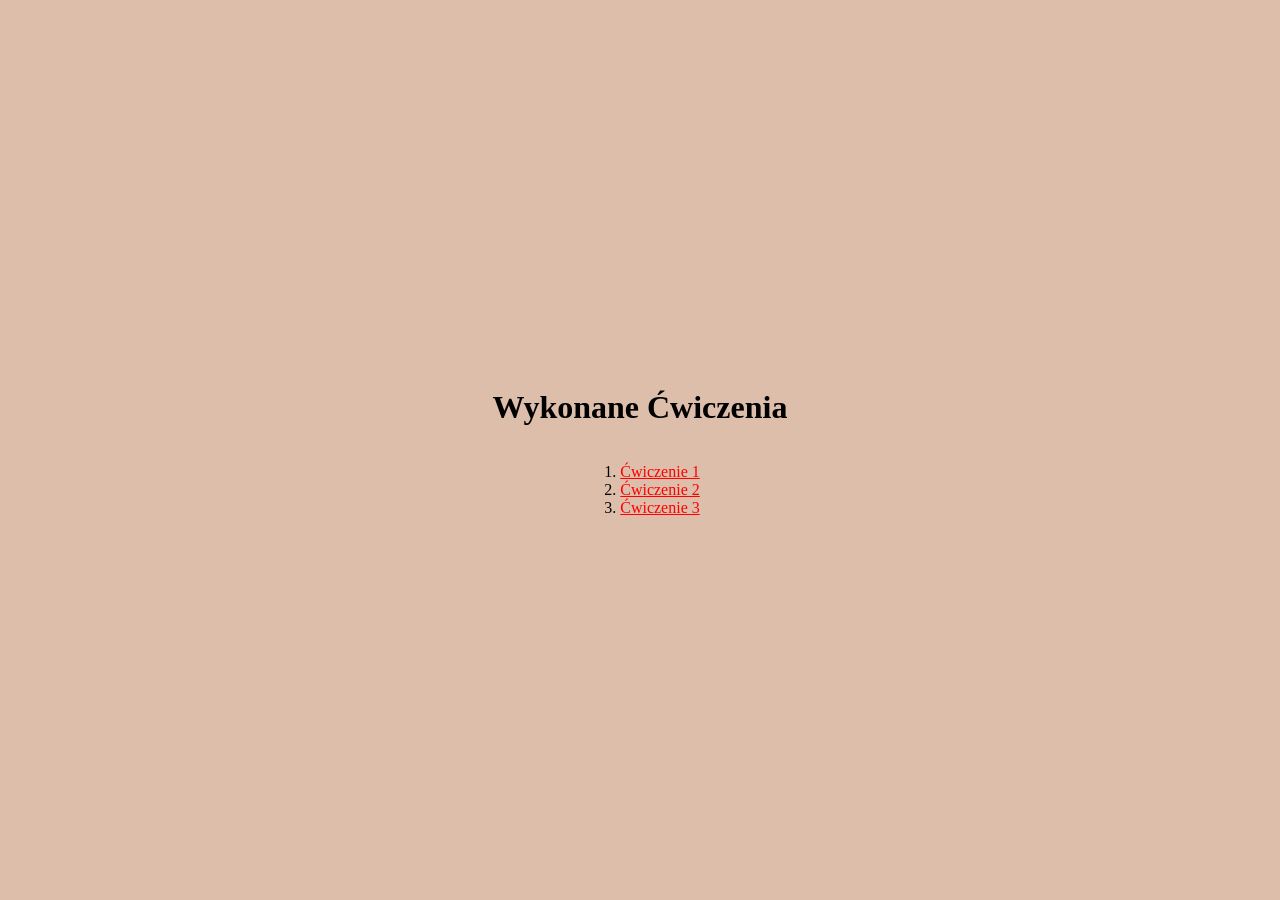
<file: Lab01-cw/index.html>
<!doctype html>
<html lang="pl">
  <head>
    <meta charset="UTF-8" />
    <meta name="viewport" content="width=device-width, initial-scale=1.0" />
    <title>Wykonane Ćwiczenia</title>
    <link rel="stylesheet" href="./style.css" />
  </head>
  <body>
    <main class="main-container">
      <h1>Wykonane Ćwiczenia</h1>

      <ol>
        <li><a class="link1" href="cwiczenie1.html"> Ćwiczenie 1</a></li>
        <li><a class="link1" href="cwiczenie2.html"> Ćwiczenie 2</a></li>
        <li><a class="link1" href="cwiczenie3.html"> Ćwiczenie 3</a></li>
      </ol>
    </main>
    <script src="index.js"></script>
  </body>
</html>
</file>
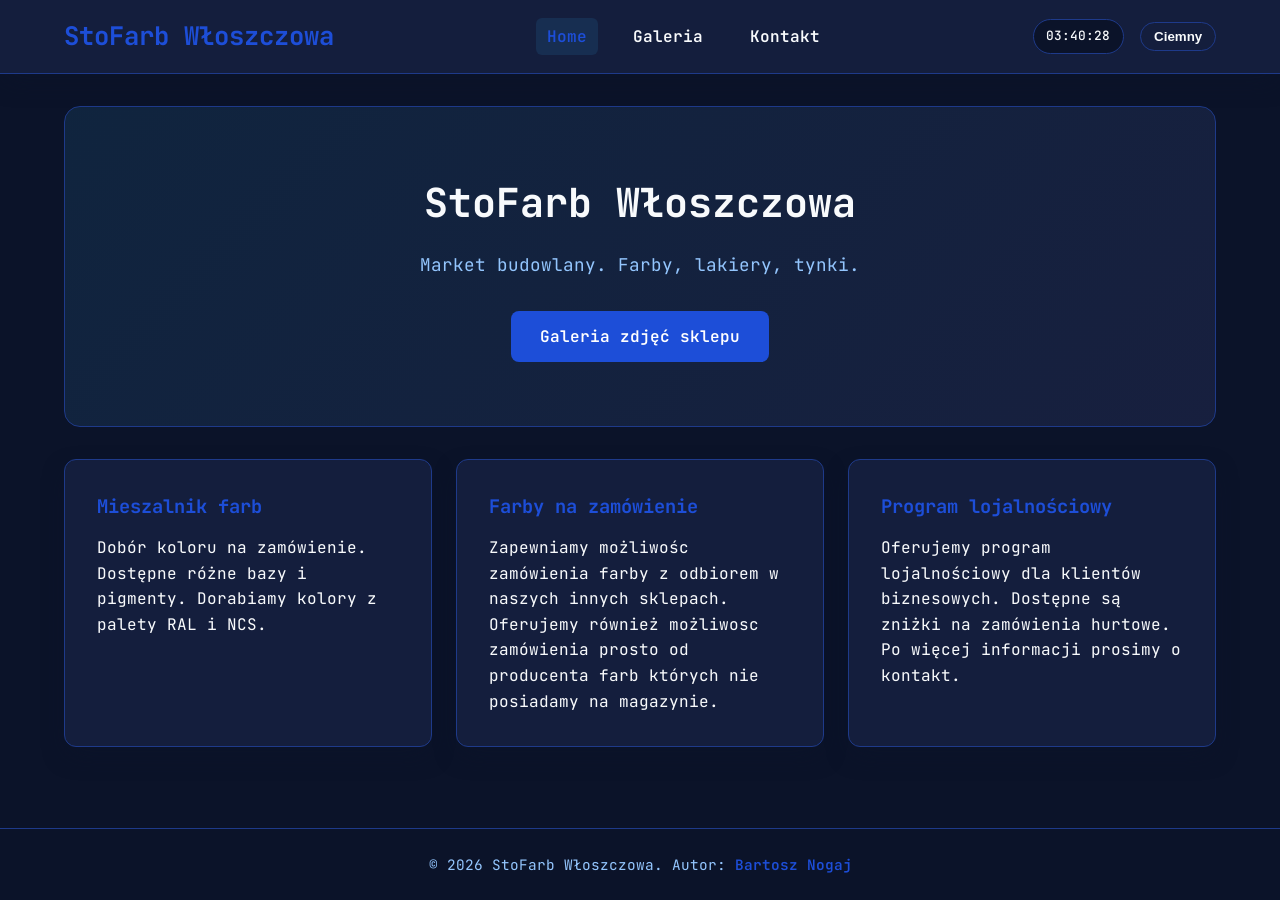
<file: PierwszyProjekt/index.html>
<!doctype html>
<html lang="pl">
  <head>
    <link rel="preconnect" href="https://fonts.googleapis.com" />
    <link rel="preconnect" href="https://fonts.gstatic.com" crossorigin />
    <link
      href="https://fonts.googleapis.com/css2?family=JetBrains+Mono:ital,wght@0,100..800;1,100..800&display=swap"
      rel="stylesheet"
    />
    <meta charset="UTF-8" />
    <meta name="viewport" content="width=device-width, initial-scale=1.0" />
    <title>StoFarb Włoszczowa - Strona Główna</title>
    <link rel="stylesheet" href="style2.css" />
  </head>
  <body>
    <header>
      <div class="header-container">
        <a href="#home" id="nav-logo" class="logo nav-link" data-target="home"
          >StoFarb Włoszczowa</a
        >
        <nav>
          <ul>
            <li>
              <a
                href="#home"
                id="nav-home"
                class="nav-link active"
                data-target="home"
                >Home</a
              >
            </li>
            <li>
              <a
                href="#gallery"
                id="nav-gallery"
                class="nav-link"
                data-target="gallery"
                >Galeria</a
              >
            </li>
            <li>
              <a
                href="#contact"
                id="nav-contact"
                class="nav-link"
                data-target="contact"
                >Kontakt</a
              >
            </li>
          </ul>
        </nav>
        <div class="header-right">
          <div id="live-clock">00:00:00</div>
          <button class="theme-toggle" id="themeBtn">Ciemny</button>
        </div>
      </div>
    </header>
    <main>
      <section id="page-home" class="page-content">
        <div class="hero">
          <h1>StoFarb Włoszczowa</h1>
          <p>Market budowlany. Farby, lakiery, tynki.</p>
          <a href="#gallery" class="btn nav-link" data-target="gallery"
            >Galeria zdjęć sklepu</a
          >
        </div>
        <div class="features-grid">
          <article class="card">
            <h3>Mieszalnik farb</h3>
            <p>
              Dobór koloru na zamówienie. Dostępne różne bazy i pigmenty.
              Dorabiamy kolory z palety RAL i NCS.
            </p>
          </article>
          <article class="card">
            <h3>Farby na zamówienie</h3>
            <p>
              Zapewniamy możliwośc zamówienia farby z odbiorem w naszych innych
              sklepach. Oferujemy również możliwosc zamówienia prosto od
              producenta farb których nie posiadamy na magazynie.
            </p>
          </article>
          <article class="card">
            <h3>Program lojalnościowy</h3>
            <p>
              Oferujemy program lojalnościowy dla klientów biznesowych. Dostępne
              są zniżki na zamówienia hurtowe. Po więcej informacji prosimy o
              kontakt.
            </p>
          </article>
        </div>
      </section>

      <!--strona ze zdjeciami-->
      <section id="page-gallery" class="page-content hidden">
        <div class="gallery-header-box">
          <h2>Galeria</h2>
          <p class="subtitle-text">Zdjecia sklepu</p>
        </div>
        <div class="gallery-grid">
          <div class="gallery-item">
            <img src="obrazy/zdjecie1.jpg" alt="zdjecie1" />
          </div>
          <div class="gallery-item">
            <img src="obrazy/zdjecie2.jpg" alt="zdjecie2" />
          </div>
          <div class="gallery-item">
            <img src="obrazy/zdjecie3.jpg" alt="zdjecie3" />
          </div>
          <div class="gallery-item">
            <img src="obrazy/zdjecie4.jpg" alt="zdjecie4" />
          </div>
          <div class="gallery-item">
            <img src="obrazy/zdjecie5.jpg" alt="zdjecie5" />
          </div>
        </div>

        <section class="video-section">
          <h3>Materiał wideo</h3>
          <p class="subtitle-text">Nagranie przedstawiające nasz sklep</p>
          <div class="video-container">
            <video controls poster="wideo/okladka.jpg">
              <source src="wideo/spin.mp4" type="video/mp4" />
            </video>
          </div>
        </section>
      </section>

      <!--formularz kontaktu-->
      <section id="page-contact" class="page-content hidden">
        <div class="contact-container">
          <h2>Formularz kontaktowy</h2>
          <p class="subtitle-text">Masz pytanie napisz do nas</p>
          <div id="statusBox" class="status-box"></div>

          <form id="contactForm" novalidate>
            <div class="form-group">
              <label for="email">E-Mail *</label>
              <input
                type="text"
                id="email"
                class="form-control"
                placeholder="bartosznogaj2@gmail.com"
              />
              <div id="emailError" class="error-message">
                Wprowadź poprawny adres e-mail
              </div>
            </div>
            <div class="form-group">
              <label for="subject">Temat wiadomości *</label>
              <select id="subject" class="form-control">
                <option value="pytanie">Pytanie odnośnie asortymentu</option>
                <option value="zamowienie">Farby na zamówienie</option>
                <option value="program">Program lojalnościowy</option>
                <option value="inne">Inny temat</option>
              </select>
            </div>
            <div class="form-group">
              <label for="message">Wiadomość *</label>
              <textarea
                id="message"
                class="form-control"
                placeholder="Wpisz treść wiadomości (minimum 10 znaków)..."
              ></textarea>
              <div id="messageError" class="error-message">
                Wiadomośc musi zawierać minimum 10 znaków
              </div>
            </div>
            <input type="submit" value="Wyślij" class="btn" />
          </form>
        </div>
      </section>
    </main>
    <footer>
      <p>&copy; 2026 StoFarb Włoszczowa. Autor: <span>Bartosz Nogaj</span></p>
    </footer>
    <script src="script2.js"></script>
  </body>
</html>
</file>
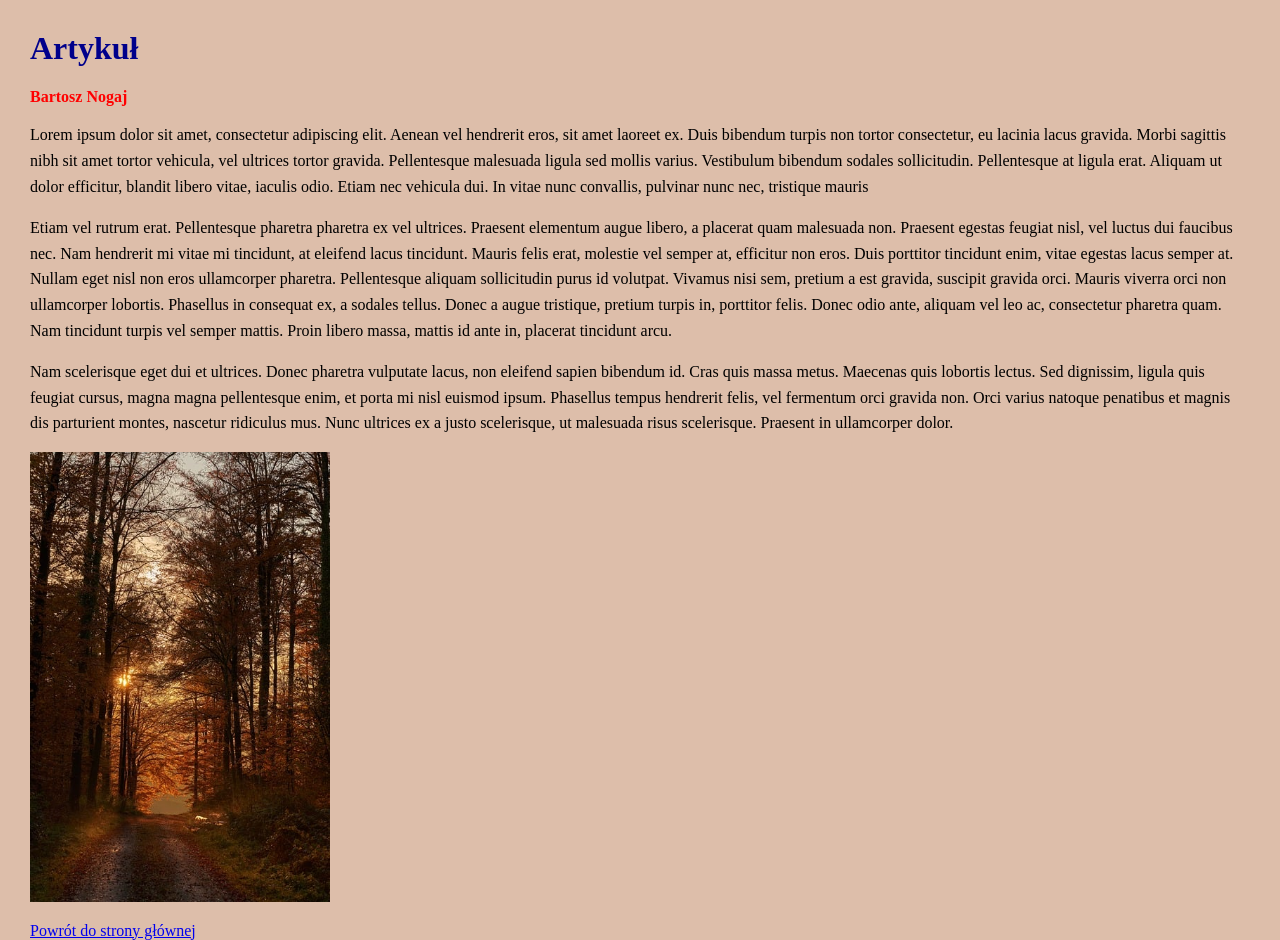
<file: Lab01-cw/cwiczenie1.html>
<!doctype html>
<html lang="pl">
  <head>
    <meta charset="UTF-8" />
    <meta name="viewport" content="width=device-width, initial-scale=1.0" />
    <title>Ćwiczenie 1</title>
    <link rel="stylesheet" href="style.css" />
  </head>
  <body>
    <main class="article-container">
      <h1>Artykuł</h1>
      <p class="author">Bartosz Nogaj</p>
      <article>
        <p>
          Lorem ipsum dolor sit amet, consectetur adipiscing elit. Aenean vel
          hendrerit eros, sit amet laoreet ex. Duis bibendum turpis non tortor
          consectetur, eu lacinia lacus gravida. Morbi sagittis nibh sit amet
          tortor vehicula, vel ultrices tortor gravida. Pellentesque malesuada
          ligula sed mollis varius. Vestibulum bibendum sodales sollicitudin.
          Pellentesque at ligula erat. Aliquam ut dolor efficitur, blandit
          libero vitae, iaculis odio. Etiam nec vehicula dui. In vitae nunc
          convallis, pulvinar nunc nec, tristique mauris
        </p>

        <p>
          Etiam vel rutrum erat. Pellentesque pharetra pharetra ex vel ultrices.
          Praesent elementum augue libero, a placerat quam malesuada non.
          Praesent egestas feugiat nisl, vel luctus dui faucibus nec. Nam
          hendrerit mi vitae mi tincidunt, at eleifend lacus tincidunt. Mauris
          felis erat, molestie vel semper at, efficitur non eros. Duis porttitor
          tincidunt enim, vitae egestas lacus semper at. Nullam eget nisl non
          eros ullamcorper pharetra. Pellentesque aliquam sollicitudin purus id
          volutpat. Vivamus nisi sem, pretium a est gravida, suscipit gravida
          orci. Mauris viverra orci non ullamcorper lobortis. Phasellus in
          consequat ex, a sodales tellus. Donec a augue tristique, pretium
          turpis in, porttitor felis. Donec odio ante, aliquam vel leo ac,
          consectetur pharetra quam. Nam tincidunt turpis vel semper mattis.
          Proin libero massa, mattis id ante in, placerat tincidunt arcu.
        </p>

        <p>
          Nam scelerisque eget dui et ultrices. Donec pharetra vulputate lacus,
          non eleifend sapien bibendum id. Cras quis massa metus. Maecenas quis
          lobortis lectus. Sed dignissim, ligula quis feugiat cursus, magna
          magna pellentesque enim, et porta mi nisl euismod ipsum. Phasellus
          tempus hendrerit felis, vel fermentum orci gravida non. Orci varius
          natoque penatibus et magnis dis parturient montes, nascetur ridiculus
          mus. Nunc ultrices ex a justo scelerisque, ut malesuada risus
          scelerisque. Praesent in ullamcorper dolor.
        </p>
      </article>
      <img class="article-image" src="obraz.jpg" alt="obrazek" />
      <p>
        <a href="index.html">Powrót do strony głównej</a>
      </p>
    </main>
  </body>
</html>
</file>
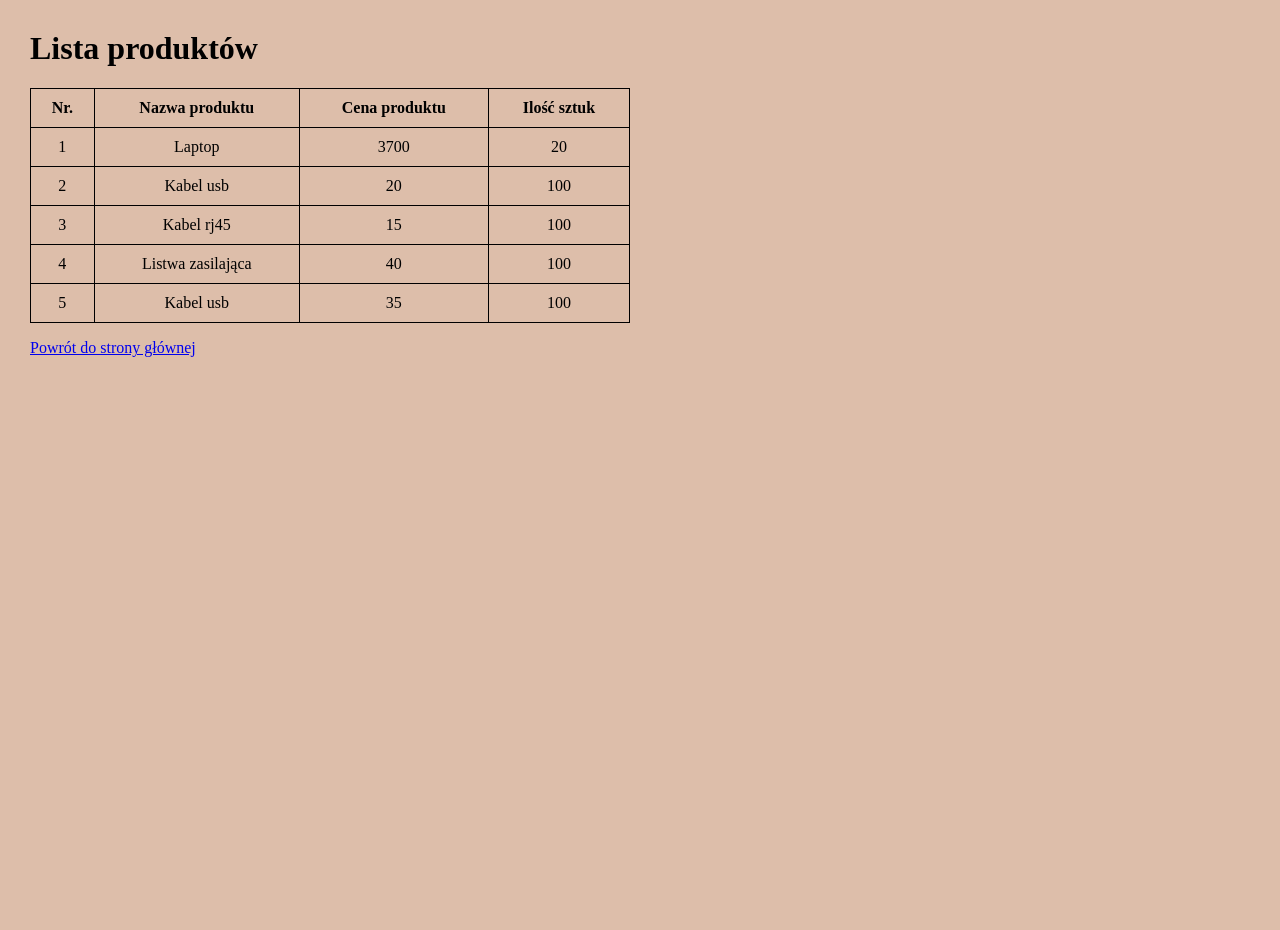
<file: Lab01-cw/cwiczenie2.html>
<!doctype html>
<html lang="pl">
  <head>
    <meta charset="UTF-8" />
    <meta name="viewport" content="width=device-width, initial-scale=1.0" />
    <title>Ćwiczenie 2</title>
    <link rel="stylesheet" href="style.css" />
  </head>
  <body>
    <main class="table-container">
      <h1>Lista produktów</h1>

      <table class="products-table">
        <thead>
          <tr>
            <th>Nr.</th>
            <th>Nazwa produktu</th>
            <th>Cena produktu</th>
            <th>Ilość sztuk</th>
          </tr>
        </thead>
        <tbody>
          <tr>
            <td>1</td>
            <td>Laptop</td>
            <td>3700</td>
            <td>20</td>
          </tr>
          <tr>
            <td>2</td>
            <td>Kabel usb</td>
            <td>20</td>
            <td>100</td>
          </tr>
          <tr>
            <td>3</td>
            <td>Kabel rj45</td>
            <td>15</td>
            <td>100</td>
          </tr>
          <tr>
            <td>4</td>
            <td>Listwa zasilająca</td>
            <td>40</td>
            <td>100</td>
          </tr>
          <tr>
            <td>5</td>
            <td>Kabel usb</td>
            <td>35</td>
            <td>100</td>
          </tr>
        </tbody>
      </table>
      <p>
        <a href="index.html">Powrót do strony głównej</a>
      </p>
    </main>
  </body>
</html>
</file>
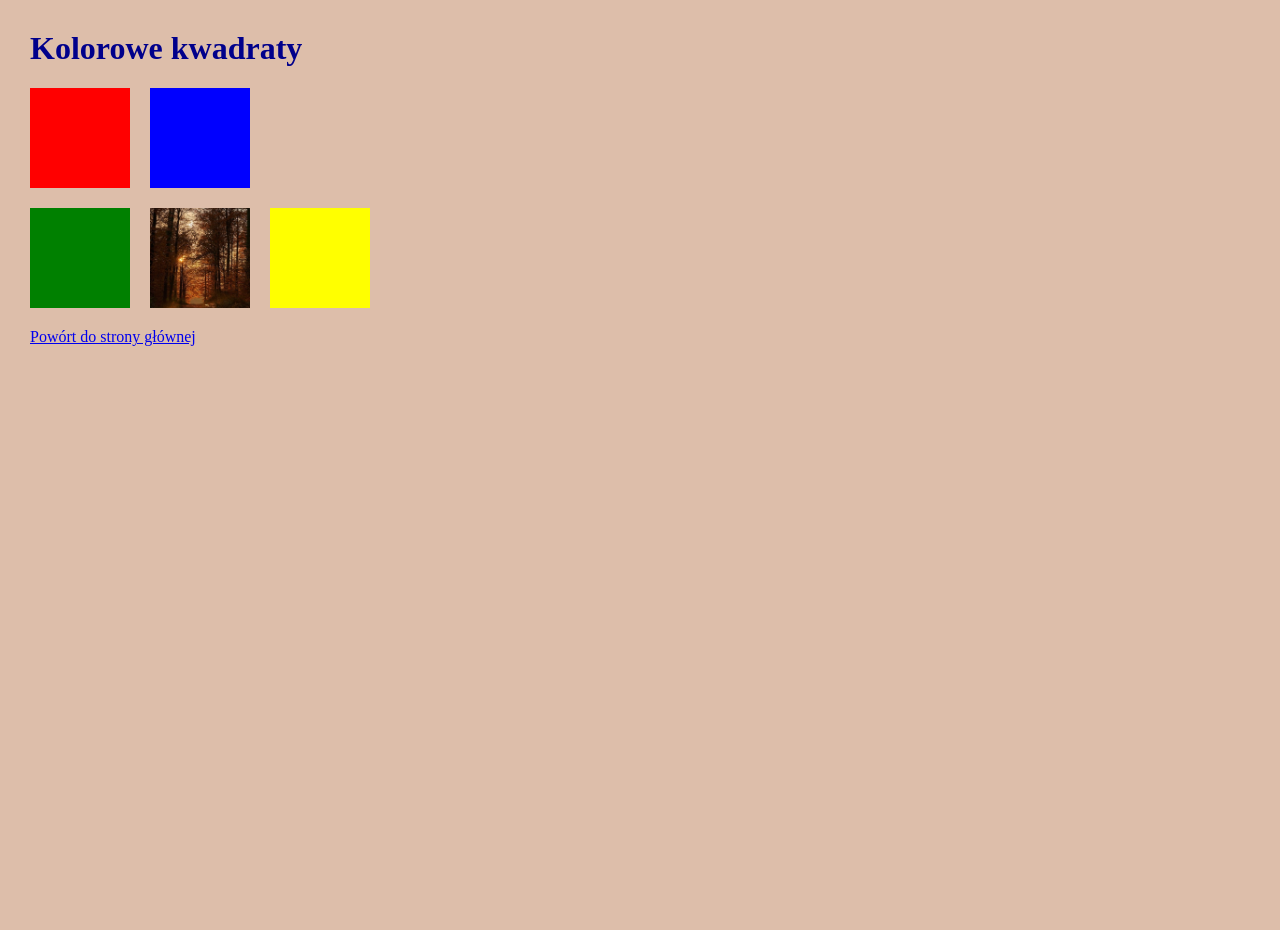
<file: Lab01-cw/cwiczenie3.html>
<!doctype html>
<html lang="pl">
  <head>
    <meta charset="UTF-8" />
    <meta name="viewport" content="width=device-width, initial-scale=1.0" />
    <title>Ćwiczenie 3</title>
    <link rel="stylesheet" href="style.css" />
  </head>
  <body>
    <main class="squares-container">
      <h1>Kolorowe kwadraty</h1>

      <div class="squares-row">
        <div class="square red"></div>
        <div class="square blue"></div>
      </div>

      <div class="squares-row">
        <div class="square green"></div>

        <img
          class="square square-image"
          src="obraz.jpg"
          alt="Kwadrat z obrazem"
        />
        <div class="square yellow"></div>
      </div>
      <p>
        <a href="index.html">Powórt do strony głównej</a>
      </p>
    </main>
  </body>
</html>
</file>
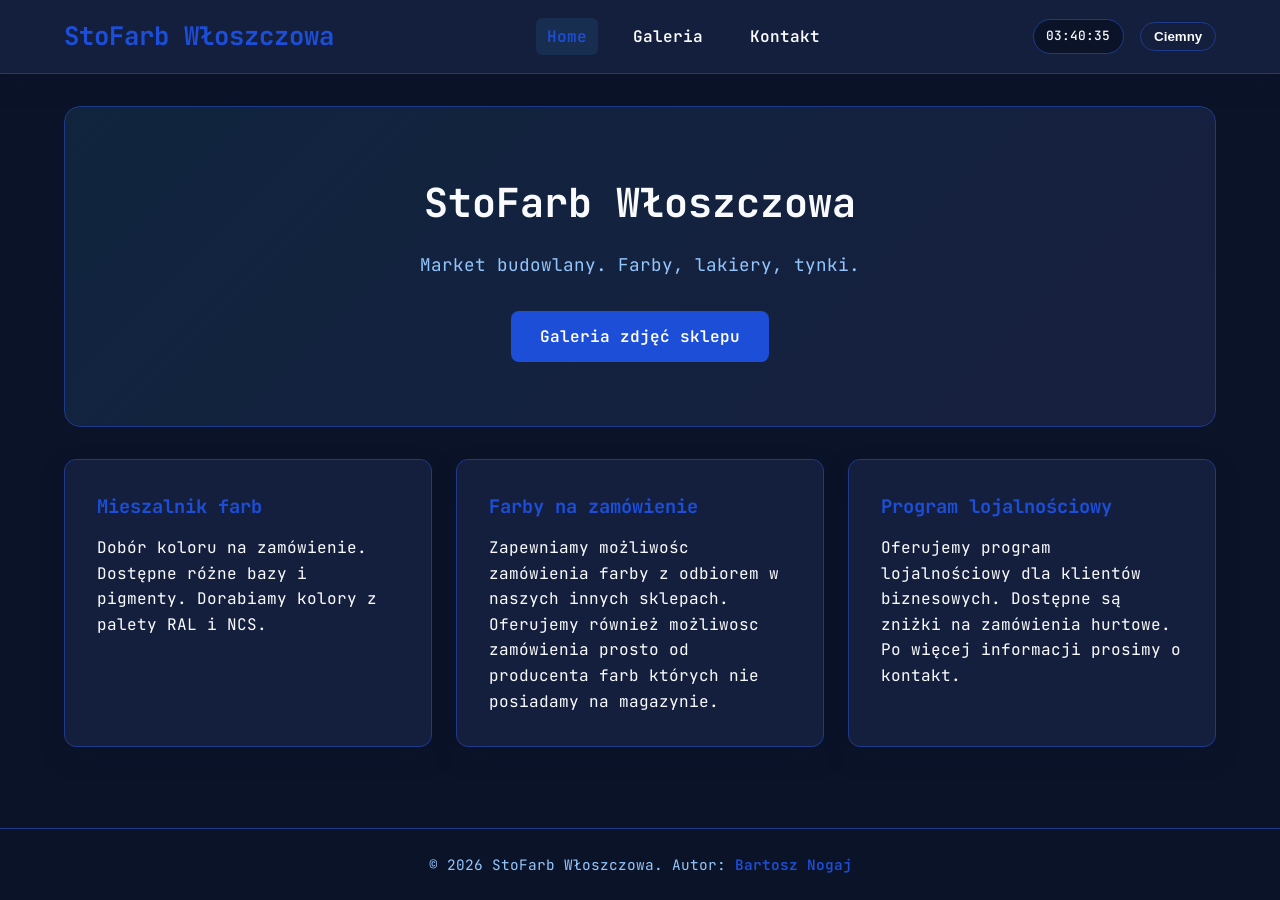
<file: PierwszyProjekt/stoFarb.html>
<!doctype html>
<html lang="pl">
  <head>
    <link rel="preconnect" href="https://fonts.googleapis.com" />
    <link rel="preconnect" href="https://fonts.gstatic.com" crossorigin />
    <link
      href="https://fonts.googleapis.com/css2?family=JetBrains+Mono:ital,wght@0,100..800;1,100..800&display=swap"
      rel="stylesheet"
    />
    <meta charset="UTF-8" />
    <meta name="viewport" content="width=device-width, initial-scale=1.0" />
    <title>StoFarb Włoszczowa - Strona Główna</title>
    <link rel="stylesheet" href="style2.css" />
  </head>
  <body>
    <header>
      <div class="header-container">
        <a href="#home" id="nav-logo" class="logo nav-link" data-target="home"
          >StoFarb Włoszczowa</a
        >
        <nav>
          <ul>
            <li>
              <a
                href="#home"
                id="nav-home"
                class="nav-link active"
                data-target="home"
                >Home</a
              >
            </li>
            <li>
              <a
                href="#gallery"
                id="nav-gallery"
                class="nav-link"
                data-target="gallery"
                >Galeria</a
              >
            </li>
            <li>
              <a
                href="#contact"
                id="nav-home"
                class="nav-link"
                data-target="contact"
                >Kontakt</a
              >
            </li>
          </ul>
        </nav>
        <div class="header-right">
          <div id="live-clock">00:00:00</div>
          <button class="theme-toggle" id="themeBtn">Ciemny</button>
        </div>
      </div>
    </header>
    <main>
      <section id="page-home" class="page-content">
        <div class="hero">
          <h1>StoFarb Włoszczowa</h1>
          <p>Market budowlany. Farby, lakiery, tynki.</p>
          <a href="#gallery" class="btn nav-link" data-target="gallery"
            >Galeria zdjęć sklepu</a
          >
        </div>
        <div class="features-grid">
          <article class="card">
            <h3>Mieszalnik farb</h3>
            <p>
              Dobór koloru na zamówienie. Dostępne różne bazy i pigmenty.
              Dorabiamy kolory z palety RAL i NCS.
            </p>
          </article>
          <article class="card">
            <h3>Farby na zamówienie</h3>
            <p>
              Zapewniamy możliwośc zamówienia farby z odbiorem w naszych innych
              sklepach. Oferujemy również możliwosc zamówienia prosto od
              producenta farb których nie posiadamy na magazynie.
            </p>
          </article>
          <article class="card">
            <h3>Program lojalnościowy</h3>
            <p>Oferujemy program lojalnościowy dla klientów biznesowych.
              Dostępne są zniżki na zamówienia hurtowe. Po więcej informacji prosimy o kontakt.
            </p>
          </article>
        </div>
      </section>

      <!--strona ze zdjeciami-->
      <section id="page-gallery" class="page-content hidden">
        <div class="gallery-header-box">
          <h2>Galeria</h2>
          <p class="subtitle-text">Zdjecia sklepu</p>
        </div>
        <div class="gallery-grid">
          <div class="gallery-item">
            <img src="obrazy/zdjecie1.jpg" alt="zdjecie1" />
          </div>
          <div class="gallery-item">
            <img src="obrazy/zdjecie2.jpg" alt="zdjecie2" />
          </div>
          <div class="gallery-item">
            <img src="obrazy/zdjecie3.jpg" alt="zdjecie3" />
          </div>
          <div class="gallery-item">
            <img src="obrazy/zdjecie4.jpg" alt="zdjecie4" />
          </div>
          <div class="gallery-item">
            <img src="obrazy/zdjecie5.jpg" alt="zdjecie5" />
          </div>
        </div>

        <section class="video-section">
          <h3>Materiał wideo</h3>
          <p class="subtitle-text">Nagranie przedstawiające nasz sklep</p>
          <div class="video-container">
            <video controls poster="wideo/okladka.jpg">
              <source src="wideo/spin.mp4" type="video/mp4" />
            </video>
          </div>
        </section>
      </section>

      <!--formularz kontaktu-->
      <section id="page-contact" class="page-content hidden">
        <div class="contact-container">
          <h2>Formularz kontaktowy</h2>
          <p class="subtitle-text">Masz pytanie napisz do nas</p>
          <div id="statusBox" class="status-box"></div>

          <form id="contactForm" novalidate>
            <div class="form-group">
              <label for="email">E-Mail *</label>
              <input
                type="text"
                id="email"
                class="form-control"
                placeholder="bartosznogaj2@gmail.com"
              />
              <div id="emailError" class="error-message">
                Wprowadź poprawny adres e-mail
              </div>
            </div>
            <div class="form-group">
              <label for="subject">Temat wiadomości *</label>
              <select id="subject" class="form-control">
                <option value="pytanie">Pytanie odnośnie asortymentu</option>
                <option value="zamowienie">Farby na zamówienie</option>
                <option value="program">Program lojalnościowy</option>
                <option value="inne">Inny temat</option>
              </select>
            </div>
            <div class="form-group">
            <label for="message">Wiadomość *</label>
            <textarea
              id="message"
              class="form-control"
              placeholder="Wpisz treść wiadomości (minimum 10 znaków)..."
            ></textarea>
            <div id="messageError" class="error-message">
              Wiadomośc musi zawierać minimum 10 znaków
            </div>
          </div>
          <input type="submit" value="Wyślij" class="btn"/>
        </form>
        </form>
        </div>
      </section>
    </main>
    <footer>
      <p>&copy; 2026 StoFarb Włoszczowa. Autor: <span>Bartosz Nogaj</span></p>
    </footer>
    <script src="script2.js"></script>
  </body>
</html>
</file>
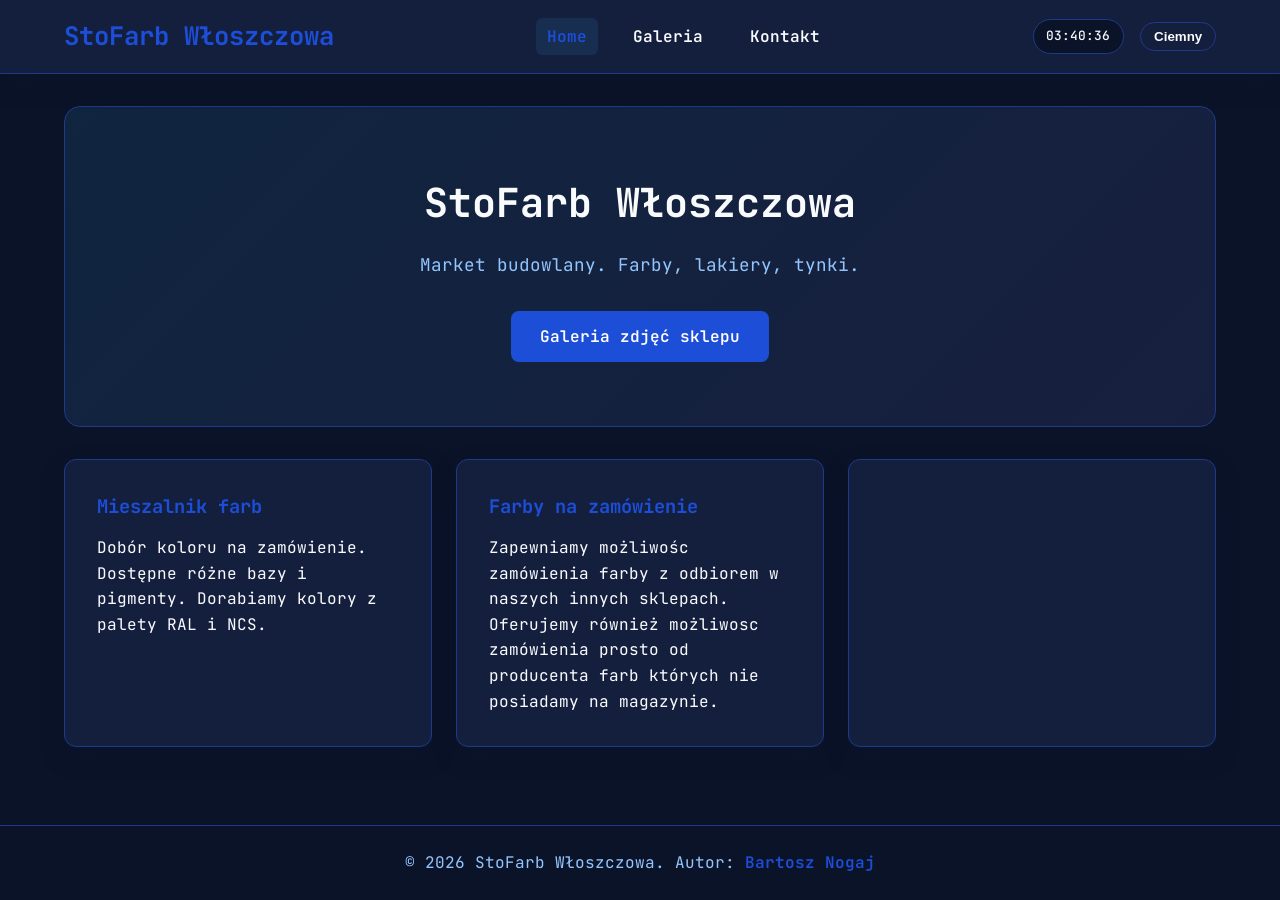
<file: Projekt-ze-skryptem-nie-linkami/stoFarb.html>
<!doctype html>
<html lang="pl">
  <head>
    <link rel="preconnect" href="https://fonts.googleapis.com" />
    <link rel="preconnect" href="https://fonts.gstatic.com" crossorigin />
    <link
      href="https://fonts.googleapis.com/css2?family=JetBrains+Mono:ital,wght@0,100..800;1,100..800&display=swap"
      rel="stylesheet"
    />
    <meta charset="UTF-8" />
    <meta name="viewport" content="width=device-width, initial-scale=1.0" />
    <title>StoFarb Włoszczowa - Strona Główna</title>
    <link rel="stylesheet" href="style2.css" />
  </head>
  <body>
    <header>
      <div class="header-container">
        <a href="#home" id="nav-logo" class="logo nav-link" data-target="home"
          >StoFarb Włoszczowa</a
        >
        <nav>
          <ul>
            <li>
              <a
                href="#home"
                id="nav-home"
                class="nav-link active"
                data-target="home"
                >Home</a
              >
            </li>
            <li>
              <a
                href="#gallery"
                id="nav-gallery"
                class="nav-link"
                data-target="gallery"
                >Galeria</a
              >
            </li>
            <li>
              <a
                href="#contact"
                id="nav-home"
                class="nav-link"
                data-target="contact"
                >Kontakt</a
              >
            </li>
          </ul>
        </nav>
        <div class="header-right">
          <div id="live-clock">00:00:00</div>
          <button class="theme-toggle" id="themeBtn">Ciemny</button>
        </div>
      </div>
    </header>
    <main>
      <section id="page-home" class="page-content">
        <div class="hero">
          <h1>StoFarb Włoszczowa</h1>
          <p>Market budowlany. Farby, lakiery, tynki.</p>
          <a href="#gallery" class="btn nav-link" data-target="gallery"
            >Galeria zdjęć sklepu</a
          >
        </div>
        <div class="features-grid">
          <article class="card">
            <h3>Mieszalnik farb</h3>
            <p>
              Dobór koloru na zamówienie. Dostępne różne bazy i pigmenty.
              Dorabiamy kolory z palety RAL i NCS.
            </p>
          </article>
          <article class="card">
            <h3>Farby na zamówienie</h3>
            <p>
              Zapewniamy możliwośc zamówienia farby z odbiorem w naszych innych
              sklepach. Oferujemy również możliwosc zamówienia prosto od
              producenta farb których nie posiadamy na magazynie.
            </p>
          </article>
          <article class="card">
            <h3></h3>
            <p></p>
          </article>
        </div>
      </section>

      <!--strona ze zdjeciami-->
      <section id="page-gallery" class="page-content hidden">
        <div class="gallery-header-box">
          <h2>Galeria</h2>
          <p class="subtitle-text">Zdjecia sklepu</p>
        </div>
        <div class="gallery-grid">
          <div class="gallery-item">
            <img src="obrazy/zdjecie1.jpg" alt="zdjecie1" />
          </div>
          <div class="gallery-item">
            <img src="obrazy/zdjecie2.jpg" alt="zdjecie2" />
          </div>
          <div class="gallery-item">
            <img src="obrazy/zdjecie3.jpg" alt="zdjecie3" />
          </div>
          <div class="gallery-item">
            <img src="obrazy/zdjecie4.jpg" alt="zdjecie4" />
          </div>
          <div class="gallery-item">
            <img src="obrazy/zdjecie5.jpg" alt="zdjecie5" />
          </div>
        </div>

        <section class="video-section">
          <h3>Materiał wideo</h3>
          <p class="subtitle-text">Nagranie przedstawiające nasz sklep</p>
          <div class="video-container">
            <video controls poster="wideo/okladka.jpg">
              <source src="wideo/spin.mp4" type="video/mp4" />
            </video>
          </div>
        </section>
      </section>

      <!--formularz kontaktu-->
      <section id="page-contact" class="page-content hidden">
        <div class="contact-container">
          <h2>Formularz kontaktowy</h2>
          <p class="subtitle-text">Masz pytanie napisz do nas</p>
          <div id="statusBox" class="status-box"></div>

          <form id="contactForm" novalidate>
            <div class="form-group">
              <label for="email">E-Mail *</label>
              <input
                type="text"
                id="email"
                class="form-control"
                placeholder="bartosznogaj2@gmail.com"
              />
              <div id="emailError" class="error-message">
                Wprowadź poprawny adres e-mail
              </div>
            </div>
            <div class="form-group">
              <label for="subject">Temat wiadomości *</label>
              <select id="subject" class="form-control">
                <option value="pytanie">Pytanie odnośnie asortymentu</option>
                <option value="zamowienie">Farby na zamówienie</option>
                <option value="program">Program lojalnościowy</option>
                <option value="inne">Inny temat</option>
              </select>
            </div>
            <div class="form-group">
            <label for="message">Wiadomość *</label>
            <textarea
              id="message"
              class="form-control"
              placeholder="Wpisz treść wiadomości (minimum 10 znaków)..."
            ></textarea>
            <div id="messageError" class="error-message">
              Wiadomośc musi zawierać minimum 10 znaków
            </div>
          </div>
          <input type="submit" value="Wyślij" class="btn"/>
        </form>
        </form>
        </div>
      </section>
    </main>
    <footer>
      <p>&copy; 2026 StoFarb Włoszczowa. Autor: <span>Bartosz Nogaj</span></p>
    </footer>
    <script src="script2.js"></script>
  </body>
</html>
</file>
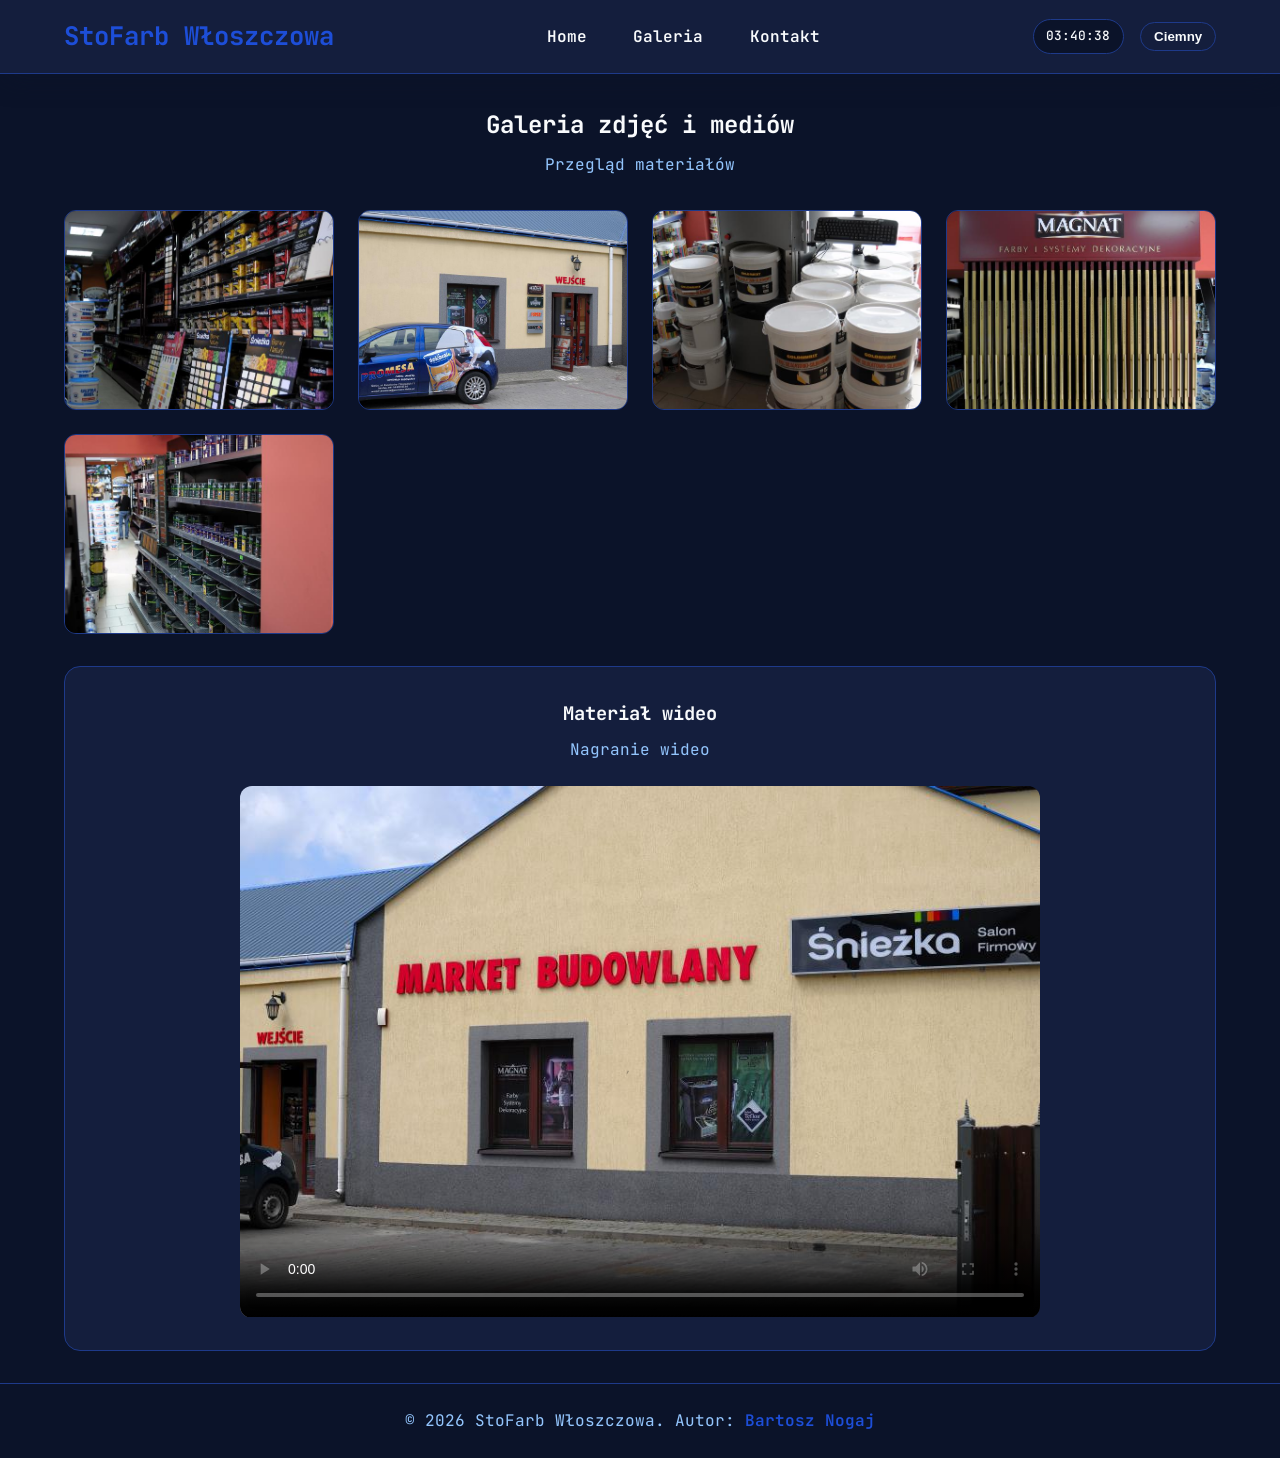
<file: Projekt01/galeria.html>
<!doctype html>
<html lang="pl">
  <head>
    <link rel="preconnect" href="https://fonts.googleapis.com" />
    <link rel="preconnect" href="https://fonts.gstatic.com" crossorigin />
    <link
      href="https://fonts.googleapis.com/css2?family=JetBrains+Mono:ital,wght@0,100..800;1,100..800&display=swap"
      rel="stylesheet"
    />
    <meta charset="UTF-8" />
    <meta name="viewport" content="width=device-width, initial-scale=1.0" />
    <title>Nasz sklep - Galeria</title>
    <link rel="stylesheet" href="style1.css" />
  </head>
  <body>
    <header>
      <div class="header-container">
        <a href="index1.html" class="logo">StoFarb Włoszczowa</a>
        <nav>
          <ul>
            <li><a href="index1.html">Home</a></li>
            <li><a href="galeria.html">Galeria</a></li>
            <li><a href="kontakt.html">Kontakt</a></li>
          </ul>
        </nav>
        <div class="header-right">
          <div id="live-clock">00:00:00</div>
          <button class="theme-toggle" id="themeBtn">Ciemny</button>
        </div>
      </div>
    </header>
    <main id="page-gallery" class="page-content">
      <div style="text-align: center; margin-bottom: 2rem">
        <h2>Galeria zdjęć i mediów</h2>
        <p style="color: var(--text-muted); margin-top: 0.5rem">
          Przegląd materiałów
        </p>
      </div>
      <div class="gallery-grid">
        <div class="gallery-item">
          <img src="obrazy/zdjecie1.jpg" alt="zdjecie1" />
        </div>
        <div class="gallery-item">
          <img src="obrazy/zdjecie2.jpg" alt="zdjecie2" />
        </div>
        <div class="gallery-item">
          <img src="obrazy/zdjecie3.jpg" alt="zdjecie3" />
        </div>
        <div class="gallery-item">
          <img src="obrazy/zdjecie4.jpg" alt="zdjecie4" />
        </div>
        <div class="gallery-item">
          <img src="obrazy/zdjecie5.jpg" alt="zdjecie5" />
        </div>
      </div>
      <section class="video-section">
        <h3>Materiał wideo</h3>
        <p
          style="
            color: var(--text-muted);
            margin-top: 0.5rem;
            margin-bottom: 1rem;
          "
        >
          Nagranie wideo
        </p>
        <div class="video-container">
          <video controls poster="wideo/okladka.jpg">
            <source src="wideo/spin.mp4" type="video/mp4" />
          </video>
        </div>
      </section>
    </main>
    <footer>
      <p>&copy; 2026 StoFarb Włoszczowa. Autor: <span>Bartosz Nogaj</span></p>
    </footer>
    <script src="script.js"></script>
  </body>
</html>
</file>
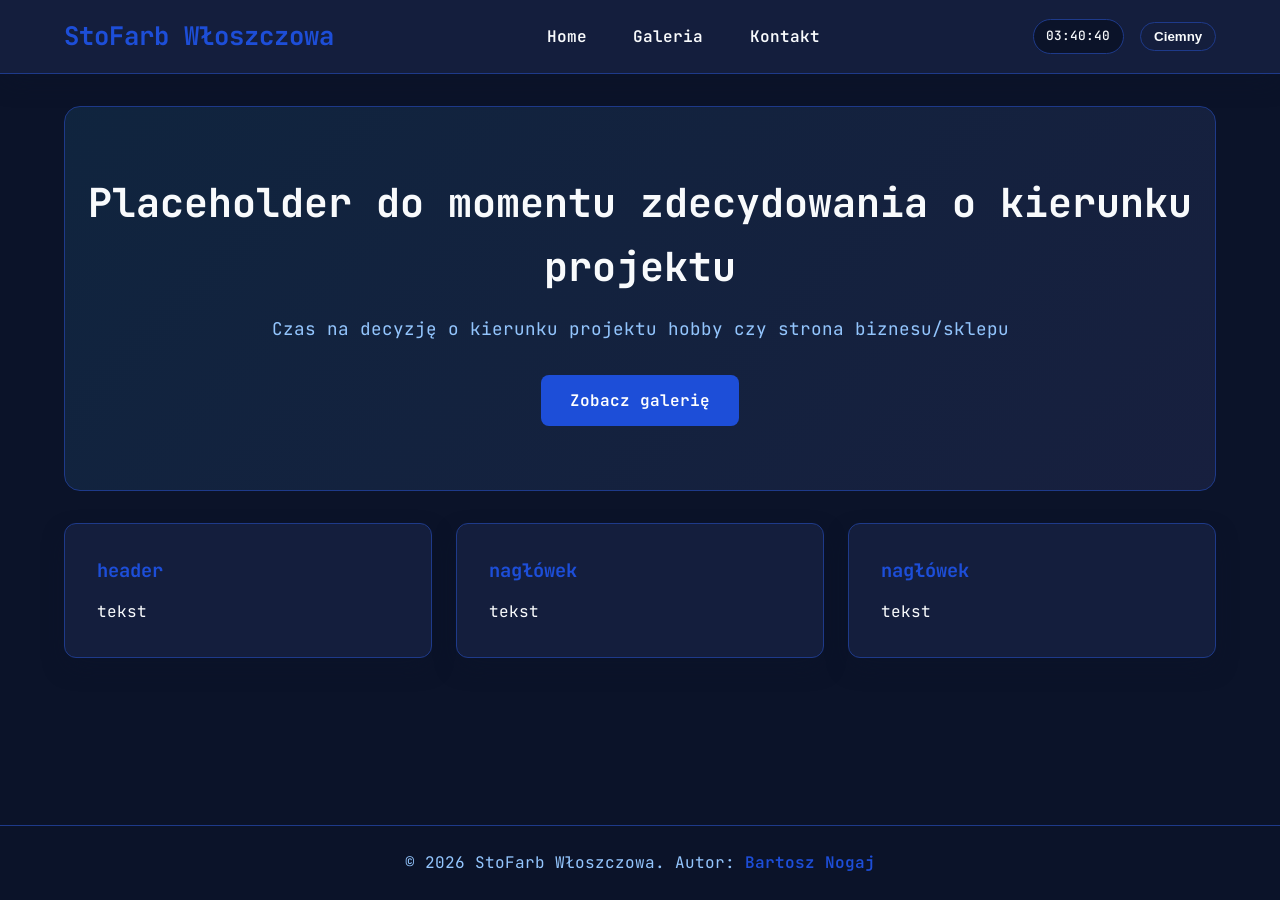
<file: Projekt01/index1.html>
<!doctype html>
<html lang="pl">
  <head>
    <link rel="preconnect" href="https://fonts.googleapis.com" />
    <link rel="preconnect" href="https://fonts.gstatic.com" crossorigin />
    <link
      href="https://fonts.googleapis.com/css2?family=JetBrains+Mono:ital,wght@0,100..800;1,100..800&display=swap"
      rel="stylesheet"
    />
    <meta charset="UTF-8" />
    <meta name="viewport" content="width=device-width, initial-scale=1.0" />
    <title>StoFarb Włoszczowa - Strona Główna</title>
    <link rel="stylesheet" href="style1.css" />
  </head>
  <body>
    <header>
      <div class="header-container">
        <a href="index1.html" class="logo"> StoFarb Włoszczowa</a>
        <nav>
          <ul>
            <li><a href="index1.html">Home</a></li>
            <li><a href="galeria.html">Galeria</a></li>
            <li><a href="kontakt.html">Kontakt</a></li>
          </ul>
        </nav>
        <div class="header-right">
          <div id="live-clock">00:00:00</div>
          <button class="theme-toggle" id="themeBtn">Ciemny</button>
        </div>
      </div>
    </header>
    <main id="page-home" class="page-content">
      <section class="hero">
        <h1>Placeholder do momentu zdecydowania o kierunku projektu</h1>
        <p>
          Czas na decyzję o kierunku projektu hobby czy strona biznesu/sklepu
        </p>
        <a href="galeria.html" class="btn">Zobacz galerię</a>
      </section>
      <div class="features-grid">
        <article class="card">
          <h3>header</h3>
          <p>tekst</p>
        </article>
        <article class="card">
          <h3>nagłówek</h3>
          <p>tekst</p>
        </article>
        <article class="card">
          <h3>nagłówek</h3>
          <p>tekst</p>
        </article>
      </div>
    </main>
    <footer>
      <p>&copy; 2026 StoFarb Włoszczowa. Autor: <span>Bartosz Nogaj</span></p>
    </footer>
    <script src="script.js"></script>
  </body>
</html>
</file>
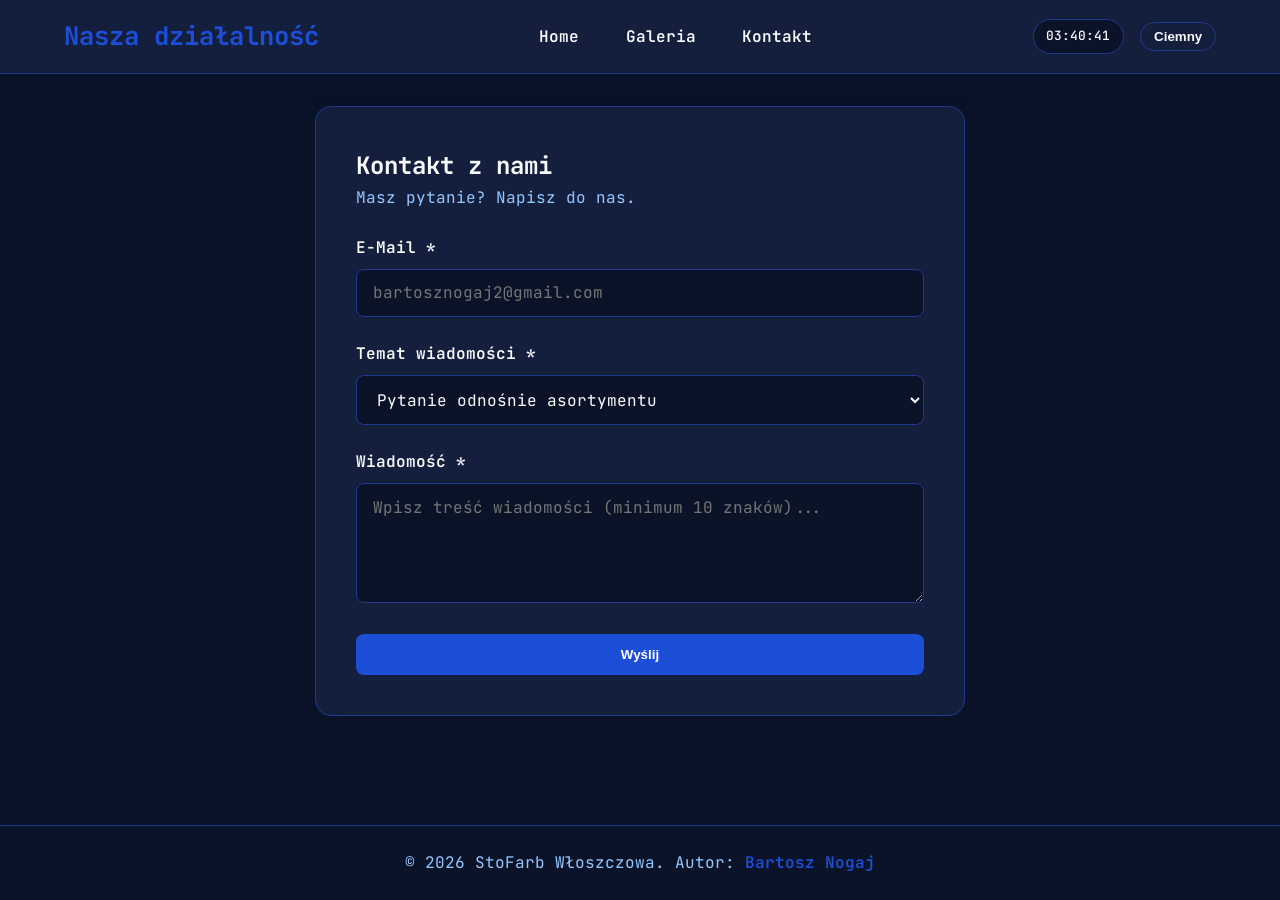
<file: Projekt01/kontakt.html>
<!doctype html>
<html lang="pl">
  <head>
    <link rel="preconnect" href="https://fonts.googleapis.com" />
    <link rel="preconnect" href="https://fonts.gstatic.com" crossorigin />
    <link
      href="https://fonts.googleapis.com/css2?family=JetBrains+Mono:ital,wght@0,100..800;1,100..800&display=swap"
      rel="stylesheet"
    />
    <meta charset="UTF-8" />
    <meta name="viewport" content="width=device-width, initial-scale=1.0" />
    <title>Kontakt</title>
    <link rel="stylesheet" href="style1.css" />
  </head>
  <body>
    <header>
      <div class="header-container">
        <a href="index1.html" class="logo"> Nasza działalność</a>
        <nav>
          <ul>
            <li><a href="index1.html">Home</a></li>
            <li><a href="galeria.html">Galeria</a></li>
            <li><a href="kontakt.html">Kontakt</a></li>
          </ul>
        </nav>
        <div class="header-right">
          <div id="live-clock">00:00:00</div>
          <button class="theme-toggle" id="themeBtn">Ciemny</button>
        </div>
      </div>
    </header>
    <main>
      <div class="contact-container">
        <h2>Kontakt z nami</h2>
        <p style="color: var(--text-muted); margin-bottom: 1.5rem">
          Masz pytanie? Napisz do nas.
        </p>
        <div id="statusBox" class="status-box"></div>
        <form id="contactForm" novalidate>
          <div class="form-group">
            <label for="email">E-Mail *</label>
            <input
              type="text"
              id="email"
              class="form-control"
              placeholder="bartosznogaj2@gmail.com"
            />
            <div id="emailError" class="error-message">
              Wprowadź poprawny adres e-mail
            </div>
          </div>
          <div class="form-group">
            <label for="subject">Temat wiadomości *</label>
            <select id="subject" class="form-control">
              <option value="pytanie">Pytanie odnośnie asortymentu</option>
              <option value="zamowienie">Farby na zamówienie</option>
              <option value="program">Program lojalnościowy</option>
              <option value="inne">Inny temat</option>
            </select>
          </div>
          <div class="form-group">
            <label for="message">Wiadomość *</label>
            <textarea
              id="message"
              class="form-control"
              placeholder="Wpisz treść wiadomości (minimum 10 znaków)..."
            ></textarea>
            <div id="messageError" class="error-message">
              Wiadomośc musi zawierać minimum 10 znaków
            </div>
          </div>
          <input type="submit" value="Wyślij" class="btn" style="width: 100%" />
        </form>
      </div>
    </main>
    <footer>
      <p>&copy; 2026 StoFarb Włoszczowa. Autor: <span>Bartosz Nogaj</span></p>
    </footer>
    <script src="script.js"></script>
  </body>
</html>
</file>
<file: Lab01-cw/style.css>
html {
  background-color: #ddbeaa;
  height: 100vh;
}
body {
  height: 100vh;
  margin: 0;
}
.main-container {
  height: 100%;
  display: flex;
  flex-direction: column;
  align-items: center;
  justify-content: center;
}

.link1 {
  color: red;
}

.link2 {
  color: blue;
}

.link3 {
  color: green;
}

.article-container {
  margin: 30px;
}

.article-container h1 {
  color: darkblue;
}

.author {
  color: red;
  font-weight: bold;
}
.article-container article p {
  line-height: 1.6;
}

.article-image {
  width: 300px;
  height: auto;
}

.table-container {
  margin: 30px;
}

.products-table {
  border-collapse: collapse;
  width: 600px;
}

.products-table th,
.products-table td {
  border: 1px solid black;
  padding: 10px;
  text-align: center;
}

.squares-container {
  margin: 30px;
}

.squares-container h1 {
  color: darkblue;
}

.squares-row {
  display: flex;
  gap: 20px;
  margin-bottom: 20px;
}

.square {
  width: 100px;
  height: 100px;
  flex-shrink: 0;
}

.red {
  background-color: red;
}

.blue {
  background-color: blue;
}

.green {
  background-color: green;
}

.yellow {
  background-color: yellow;
}

.square-image {
  object-fit: cover;
}
</file>
<file: PierwszyProjekt/style2.css>
:root {
  --bg-color: #0b1329;
  --card-bg: #141e3d;
  --text-color: #f8fafc;
  --text-muted: #93c5fd;

  --primary: #1d4ed8;
  --primary-hover: #2563eb;

  --accent-red: #dc2626;
  --accent-yellow: #facc15;

  --border-color: #1e3a8a;
  --error: #ef4444;
  --success: #22c55e;
  --shadow: 0 10px 25px -5px rgba(11, 19, 41, 0.5);
  --transition: all 0.3s ease;
}

[data-theme="light"] {
  --bg-color: #f8fafc;
  --card-bg: #ffffff;
  --text-color: #0f172a;
  --text-muted: #475569;

  --primary: #1e40af;
  --primary-hover: #1d4ed8;

  --accent-red: #b91c1c;
  --accent-yellow: #ca8a04;

  --border-color: #cbd5e1;
  --shadow: 0 10px 25px -5px rgba(0, 0, 0, 0.08);
}

* {
  box-sizing: border-box;
  margin: 0;
  padding: 0;
}

body {
  font-family: "JetBrains Mono", monospace;
  font-optical-sizing: auto;
  font-weight: 410;
  font-style: normal;

  background-color: var(--bg-color);
  color: var(--text-color);
  line-height: 1.6;
  display: flex;
  flex-direction: column;
  min-height: 100vh;
  transition:
    background-color 0.3s,
    color 0.3s;
}

main {
  flex: 1;
  max-width: 1200px;
  width: 100%;
  margin: 0 auto;
  padding: 2rem 1.5rem;
}

header {
  background-color: var(--card-bg);
  border-bottom: 1px solid var(--border-color);
  position: sticky;
  top: 0;
  z-index: 1000;
  box-shadow: var(--shadow);
}

.header-container {
  max-width: 1200px;
  margin: 0 auto;
  padding: 1rem 1.5rem;
  display: flex;
  justify-content: space-between;
  align-items: center;
  flex-wrap: wrap;
  gap: 1rem;
}

.logo {
  font-size: 1.6rem;
  font-weight: 700;
  color: var(--primary);
  text-decoration: none;
}

nav ul {
  display: flex;
  list-style: none;
  gap: 1.5rem;
}

nav a {
  color: var(--text-color);
  text-decoration: none;
  font-weight: 600;
  padding: 0.5rem 0.7rem;
  border-radius: 6px;
  transition: var(--transition);
}

nav a :hover,
nav a.active {
  color: var(--primary);
  background-color: rgba(56, 189, 248, 0.1);
}

.header-right {
  display: flex;
  align-items: center;
  gap: 1rem;
}

#live-clock {
  font-size: 0.8rem;
  font-weight: 500;
  background-color: var(--bg-color);
  padding: 0.4rem 0.8rem;
  border-radius: 20px;
  border: 1px solid var(--border-color);
}

.theme-toggle {
  background: none;
  border: 1px solid var(--border-color);
  color: var(--text-color);
  padding: 0.4rem 0.8rem;
  border-radius: 20px;
  cursor: pointer;
  font-weight: 600;
  transition: var(--transition);
}

.theme-toggle:hover {
  border-color: var(--primary);
  color: var(--primary);
}

.btn {
  display: inline-block;
  background-color: var(--primary);
  color: #ffffff;
  padding: 0.8rem 1.8rem;
  border-radius: 8px;
  text-decoration: none;
  font-weight: 600;
  border: none;
  cursor: pointer;
  transition: var(--transition);
}

.btn:hover {
  background-color: var(--primary-hover);
  transform: translateY(-2px);
}

.hero {
  text-align: center;
  padding: 4rem 1rem;
  background: linear-gradient(
    135deg,
    rgba(56, 189, 248, 0.1) 0%,
    rgba(129, 140, 248, 0.1) 100%
  );
  border-radius: 16px;
  border: 1px solid var(--border-color);
}

.hero h1 {
  font-size: 2.5rem;
  font-weight: 700;
  margin-bottom: 1rem;
}

.hero p {
  color: var(--text-muted);
  font-size: 1.1rem;
  margin-bottom: 2rem;
}

.features-grid {
  display: grid;
  grid-template-columns: repeat(auto-fit, minmax(280px, 1fr));
  gap: 1.5rem;
  margin-top: 2rem;
}

.card {
  background-color: var(--card-bg);
  padding: 2rem;
  border-radius: 12px;
  border: 1px solid var(--border-color);
  box-shadow: var(--shadow);
}

.card h3 {
  color: var(--primary);
  margin-bottom: 0.8rem;
  font-weight: 700;
}

.hidden {
  display: none;
}

.gallery-grid {
  display: grid;
  grid-template-columns: repeat(auto-fill, minmax(250px, 1fr));
  gap: 1.5rem;
  margin: 2rem 0;
}

.gallery-item {
  height: 200px;
  border-radius: 12px;
  overflow: hidden;
  border: 1px solid var(--border-color);
  background-color: var(--card-bg);
}

.gallery-item img {
  width: 100%;
  height: 100%;
  object-fit: cover;
}

.video-section {
  background-color: var(--card-bg);
  padding: 2rem;
  border-radius: 16px;
  border: 1px solid var(--border-color);
  text-align: center;
  margin-top: 2rem;
}

.video-container {
  max-width: 800px;
  margin: 1.5rem auto 0 auto;
  border-radius: 12px;
  overflow: hidden;
}

video {
  width: 100%;
  display: block;
}

.contact-container {
  max-width: 650px;
  margin: 0 auto;
  background-color: var(--card-bg);
  padding: 2.5rem;
  border-radius: 16px;
  border: 1px solid var(--border-color);
  box-shadow: var(--shadow);
}

.form-group {
  margin-bottom: 1.5rem;
}

.form-group label {
  display: block;
  margin-bottom: 0.5rem;
  font-weight: 600;
}

.form-control {
  width: 100%;
  padding: 0.8rem 1rem;
  border-radius: 8px;
  border: 1px solid var(--border-color);
  background-color: var(--bg-color);
  color: var(--text-color);
  font-family: inherit;
  font-size: 1rem;
}

.form-control:focus {
  outline: none;
  border-color: var(--primary);
}

textarea.form-control {
  resize: vertical;
  min-height: 120px;
}

.error-message {
  color: var(--error);
  font-size: 0.8rem;
  margin-top: 0.3rem;
  display: none;
}

.status-box {
  padding: 1rem;
  border-radius: 8px;
  margin-bottom: 1.5rem;
  display: none;
  font-weight: 600;
  text-align: center;
}

.status-box-success {
  background-color: rgba(34, 197, 94, 0.4);
  color: var(--success);
  border: 1px solid var(--success);
}

footer {
  border-color: var(--card-bg);
  border-top: 1px solid var(--border-color);
  text-align: center;
  padding: 1.5rem;
  margin-top: auto;
  font-size: 0.9rem;
  color: var(--text-muted);
}

footer span {
  color: var(--primary);
  font-weight: 600;
}

@media (max-width: 768px) {
  .header-container {
    flex-direction: column;
  }
  nav ul {
    justify-self: center;
  }
  .hero h1 {
    font-size: 2rem;
  }
  .contact-container {
    padding: 1.5rem;
  }
}
</file>
<file: Projekt-ze-skryptem-nie-linkami/style2.css>
/*.jetbrains-mono-<uniquifier > {
  font-family: "JetBrains Mono", monospace;
  font-optical-sizing: auto;
  font-weight: <weight>;
  font-style: normal;
}
*/

:root {
  --bg-color: #0b1329;
  --card-bg: #141e3d;
  --text-color: #f8fafc;
  --text-muted: #93c5fd;

  --primary: #1d4ed8;
  --primary-hover: #2563eb;

  --accent-red: #dc2626;
  --accent-yellow: #facc15;

  --border-color: #1e3a8a;
  --error: #ef4444;
  --success: #22c55e;
  --shadow: 0 10px 25px -5px rgba(11, 19, 41, 0.5);
  --transition: all 0.3s ease;
}

[data-theme="light"] {
  --bg-color: #f8fafc;
  --card-bg: #ffffff;
  --text-color: #0f172a;
  --text-muted: #475569;

  --primary: #1e40af;
  --primary-hover: #1d4ed8;

  --accent-red: #b91c1c;
  --accent-yellow: #ca8a04;

  --border-color: #cbd5e1;
  --shadow: 0 10px 25px -5px rgba(0, 0, 0, 0.08);
}

* {
  box-sizing: border-box;
  margin: 0;
  padding: 0;
}

body {
  font-family: "JetBrains Mono", monospace;
  font-optical-sizing: auto;
  font-weight: 410;
  font-style: normal;

  background-color: var(--bg-color);
  color: var(--text-color);
  line-height: 1.6;
  display: flex;
  flex-direction: column;
  min-height: 100vh;
  transition:
    background-color 0.3s,
    color 0.3s;
}

main {
  flex: 1;
  max-width: 1200px;
  width: 100%;
  margin: 0 auto;
  padding: 2rem 1.5rem;
}

header {
  background-color: var(--card-bg);
  border-bottom: 1px solid var(--border-color);
  position: sticky;
  top: 0;
  z-index: 1000;
  box-shadow: var(--shadow);
}

.header-container {
  max-width: 1200px;
  margin: 0 auto;
  padding: 1rem 1.5rem;
  display: flex;
  justify-content: space-between;
  align-items: center;
  flex-wrap: wrap;
  gap: 1rem;
}

.logo {
  font-size: 1.6rem;
  font-weight: 700;
  color: var(--primary);
  text-decoration: none;
}

nav ul {
  display: flex;
  list-style: none;
  gap: 1.5rem;
}

nav a {
  color: var(--text-color);
  text-decoration: none;
  font-weight: 600;
  padding: 0.5rem 0.7rem;
  border-radius: 6px;
  transition: var(--transition);
}

nav a :hover,
nav a.active {
  color: var(--primary);
  background-color: rgba(56, 189, 248, 0.1);
}

.header-right {
  display: flex;
  align-items: center;
  gap: 1rem;
}

#live-clock {
  font-size: 0.8rem;
  font-weight: 500;
  background-color: var(--bg-color);
  padding: 0.4rem 0.8rem;
  border-radius: 20px;
  border: 1px solid var(--border-color);
}

.theme-toggle {
  background: none;
  border: 1px solid var(--border-color);
  color: var(--text-color);
  padding: 0.4rem 0.8rem;
  border-radius: 20px;
  cursor: pointer;
  font-weight: 600;
  transition: var(--transition);
}

.theme-toggle:hover {
  border-color: var(--primary);
  color: var(--primary);
}

.btn {
  display: inline-block;
  background-color: var(--primary);
  color: #ffffff;
  padding: 0.8rem 1.8rem;
  border-radius: 8px;
  text-decoration: none;
  font-weight: 600;
  border: none;
  cursor: pointer;
  transition: var(--transition);
}

.btn:hover {
  background-color: var(--primary-hover);
  transform: translateY(-2px);
}

.hero {
  text-align: center;
  padding: 4rem 1rem;
  background: linear-gradient(
    135deg,
    rgba(56, 189, 248, 0.1) 0%,
    rgba(129, 140, 248, 0.1) 100%
  );
  border-radius: 16px;
  border: 1px solid var(--border-color);
}

.hero h1 {
  font-size: 2.5rem;
  font-weight: 700;
  margin-bottom: 1rem;
}

.hero p {
  color: var(--text-muted);
  font-size: 1.1rem;
  margin-bottom: 2rem;
}

.features-grid {
  display: grid;
  grid-template-columns: repeat(auto-fit, minmax(280px, 1fr));
  gap: 1.5rem;
  margin-top: 2rem;
}

.card {
  background-color: var(--card-bg);
  padding: 2rem;
  border-radius: 12px;
  border: 1px solid var(--border-color);
  box-shadow: var(--shadow);
}

.card h3 {
  color: var(--primary);
  margin-bottom: 0.8rem;
  font-weight: 700;
}

.hidden {
  display: none;
}

.gallery-grid {
  display: grid;
  grid-template-columns: repeat(auto-fill, minmax(250px, 1fr));
  gap: 1.5rem;
  margin: 2rem 0;
}

.gallery-item {
  height: 200px;
  border-radius: 12px;
  overflow: hidden;
  border: 1px solid var(--border-color);
  background-color: var(--card-bg);
}

.gallery-item img {
  width: 100%;
  height: 100%;
  object-fit: cover;
  transition: transform 0.4s ease;
}

.gallery-item:hover img {
  transform: scale(1.08);
}

.video-section {
  background-color: var(--card-bg);
  padding: 2rem;
  border-radius: 16px;
  border: 1px solid var(--border-color);
  text-align: center;
  margin-top: 2rem;
}

.video-container {
  max-width: 800px;
  margin: 1.5rem auto 0 auto;
  border-radius: 12px;
  overflow: hidden;
}

video {
  width: 100%;
  display: block;
}

.contact-container {
  max-width: 650px;
  margin: 0 auto;
  background-color: var(--card-bg);
  padding: 2.5rem;
  border-radius: 16px;
  border: 1px solid var(--border-color);
  box-shadow: var(--shadow);
}

.form-group {
  margin-bottom: 1.5rem;
}

.form-group label {
  display: block;
  margin-bottom: 0.5rem;
  font-weight: 600;
}

.form-control {
  width: 100%;
  padding: 0.8rem 1rem;
  border-radius: 8px;
  border: 1px solid var(--border-color);
  background-color: var(--bg-color);
  color: var(--text-color);
  font-family: inherit;
  font-size: 1rem;
}

.form-control:focus {
  outline: none;
  border-color: var(--primary);
}

textarea.form-control {
  resize: vertical;
  min-height: 120px;
}

.error-message {
  color: var(--error);
  font-size: 0.8rem;
  margin-top: 0.3rem;
  display: none;
}

.status-box {
  padding: 1rem;
  border-radius: 8px;
  margin-bottom: 1.5rem;
  display: none;
  font-weight: 600;
  text-align: center;
}

.status-box-success {
  background-color: rgba(34, 197, 94, 0.15);
  color: var(--success);
  border: 1px solid var(--success);
}

footer {
  border-color: var(--card-bg);
  border-top: 1px solid var(--border-color);
  text-align: center;
  padding: 1.5rem;
  margin-top: auto;
  font: size 0.9rem;
  color: var(--text-muted);
}

footer span {
  color: var(--primary);
  font-weight: 600;
}

@media (max-width: 768px) {
  .header-container {
    flex-direction: column;
  }
  nav ul {
    justify-self: center;
  }
  .hero h1 {
    font-size: 2rem;
  }
  .contact-container {
    padding: 1.5rem;
  }
}
</file>
<file: Projekt01/style1.css>
/*.jetbrains-mono-<uniquifier > {
  font-family: "JetBrains Mono", monospace;
  font-optical-sizing: auto;
  font-weight: <weight>;
  font-style: normal;
}
*/

:root {
  --bg-color: #0b1329;
  --card-bg: #141e3d;
  --text-color: #f8fafc;
  --text-muted: #93c5fd;

  --primary: #1d4ed8;
  --primary-hover: #2563eb;

  --accent-red: #dc2626;
  --accent-yellow: #facc15;

  --border-color: #1e3a8a;
  --error: #ef4444;
  --success: #22c55e;
  --shadow: 0 10px 25px -5px rgba(11, 19, 41, 0.5);
  --transition: all 0.3s ease;
}

[data-theme="light"] {
  --bg-color: #f8fafc;
  --card-bg: #ffffff;
  --text-color: #0f172a;
  --text-muted: #475569;

  --primary: #1e40af;
  --primary-hover: #1d4ed8;

  --accent-red: #b91c1c;
  --accent-yellow: #ca8a04;

  --border-color: #cbd5e1;
  --shadow: 0 10px 25px -5px rgba(0, 0, 0, 0.08);
}

* {
  box-sizing: border-box;
  margin: 0;
  padding: 0;
}

body {
  font-family: "JetBrains Mono", monospace;
  font-optical-sizing: auto;
  font-weight: 410;
  font-style: normal;

  background-color: var(--bg-color);
  color: var(--text-color);
  line-height: 1.6;
  display: flex;
  flex-direction: column;
  min-height: 100vh;
  transition:
    background-color 0.3s,
    color 0.3s;
}

main {
  flex: 1;
  max-width: 1200px;
  width: 100%;
  margin: 0 auto;
  padding: 2rem 1.5rem;
}

header {
  background-color: var(--card-bg);
  border-bottom: 1px solid var(--border-color);
  position: sticky;
  top: 0;
  z-index: 1000;
  box-shadow: var(--shadow);
}

.header-container {
  max-width: 1200px;
  margin: 0 auto;
  padding: 1rem 1.5rem;
  display: flex;
  justify-content: space-between;
  align-items: center;
  flex-wrap: wrap;
  gap: 1rem;
}

.logo {
  font-size: 1.6rem;
  font-weight: 700;
  color: var(--primary);
  text-decoration: none;
}

nav ul {
  display: flex;
  list-style: none;
  gap: 1.5rem;
}

nav a {
  color: var(--text-color);
  text-decoration: none;
  font-weight: 600;
  padding: 0.5rem 0.7rem;
  border-radius: 6px;
  transition: var(--transition);
}

nav a :hover,
nav a.active {
  color: var(--primary);
  background-color: rgba(56, 189, 248, 0.1);
}

.header-right {
  display: flex;
  align-items: center;
  gap: 1rem;
}

#live-clock {
  font-size: 0.8rem;
  font-weight: 500;
  background-color: var(--bg-color);
  padding: 0.4rem 0.8rem;
  border-radius: 20px;
  border: 1px solid var(--border-color);
}

.theme-toggle {
  background: none;
  border: 1px solid var(--border-color);
  color: var(--text-color);
  padding: 0.4rem 0.8rem;
  border-radius: 20px;
  cursor: pointer;
  font-weight: 600;
  transition: var(--transition);
}

.theme-toggle:hover {
  border-color: var(--primary);
  color: var(--primary);
}

.btn {
  display: inline-block;
  background-color: var(--primary);
  color: #ffffff;
  padding: 0.8rem 1.8rem;
  border-radius: 8px;
  text-decoration: none;
  font-weight: 600;
  border: none;
  cursor: pointer;
  transition: var(--transition);
}

.btn:hover {
  background-color: var(--primary-hover);
  transform: translateY(-2px);
}

.hero {
  text-align: center;
  padding: 4rem 1rem;
  background: linear-gradient(
    135deg,
    rgba(56, 189, 248, 0.1) 0%,
    rgba(129, 140, 248, 0.1) 100%
  );
  border-radius: 16px;
  border: 1px solid var(--border-color);
}

.hero h1 {
  font-size: 2.5rem;
  font-weight: 700;
  margin-bottom: 1rem;
}

.hero p {
  color: var(--text-muted);
  font-size: 1.1rem;
  margin-bottom: 2rem;
}

.features-grid {
  display: grid;
  grid-template-columns: repeat(auto-fit, minmax(280px, 1fr));
  gap: 1.5rem;
  margin-top: 2rem;
}

.card {
  background-color: var(--card-bg);
  padding: 2rem;
  border-radius: 12px;
  border: 1px solid var(--border-color);
  box-shadow: var(--shadow);
}

.card h3 {
  color: var(--primary);
  margin-bottom: 0.8rem;
  font-weight: 700;
}

.hidden {
  display: none;
}

.gallery-grid {
  display: grid;
  grid-template-columns: repeat(auto-fill, minmax(250px, 1fr));
  gap: 1.5rem;
  margin: 2rem 0;
}

.gallery-item {
  height: 200px;
  border-radius: 12px;
  overflow: hidden;
  border: 1px solid var(--border-color);
  background-color: var(--card-bg);
}

.gallery-item img {
  width: 100%;
  height: 100%;
  object-fit: cover;
  transition: transform 0.4s ease;
}

.gallery-item:hover img {
  transform: scale(1.08);
}

.video-section {
  background-color: var(--card-bg);
  padding: 2rem;
  border-radius: 16px;
  border: 1px solid var(--border-color);
  text-align: center;
  margin-top: 2rem;
}

.video-container {
  max-width: 800px;
  margin: 1.5rem auto 0 auto;
  border-radius: 12px;
  overflow: hidden;
}

video {
  width: 100%;
  display: block;
}

.contact-container {
  max-width: 650px;
  margin: 0 auto;
  background-color: var(--card-bg);
  padding: 2.5rem;
  border-radius: 16px;
  border: 1px solid var(--border-color);
  box-shadow: var(--shadow);
}

.form-group {
  margin-bottom: 1.5rem;
}

.form-group label {
  display: block;
  margin-bottom: 0.5rem;
  font-weight: 600;
}

.form-control {
  width: 100%;
  padding: 0.8rem 1rem;
  border-radius: 8px;
  border: 1px solid var(--border-color);
  background-color: var(--bg-color);
  color: var(--text-color);
  font-family: inherit;
  font-size: 1rem;
}

.form-control:focus {
  outline: none;
  border-color: var(--primary);
}

textarea.form-control {
  resize: vertical;
  min-height: 120px;
}

.error-message {
  color: var(--error);
  font-size: 0.8rem;
  margin-top: 0.3rem;
  display: none;
}

.status-box {
  padding: 1rem;
  border-radius: 8px;
  margin-bottom: 1.5rem;
  display: none;
  font-weight: 600;
  text-align: center;
}

.status-box-success {
  background-color: rgba(34, 197, 94, 0.15);
  color: var(--success);
  border: 1px solid var(--success);
}

footer {
  border-color: var(--card-bg);
  border-top: 1px solid var(--border-color);
  text-align: center;
  padding: 1.5rem;
  margin-top: auto;
  font: size 0.9rem;
  color: var(--text-muted);
}

footer span {
  color: var(--primary);
  font-weight: 600;
}

@media (max-width: 768px) {
  .header-container {
    flex-direction: column;
  }
  nav ul {
    justify-self: center;
  }
  .hero h1 {
    font-size: 2rem;
  }
  .contact-container {
    padding: 1.5rem;
  }
}
</file>
